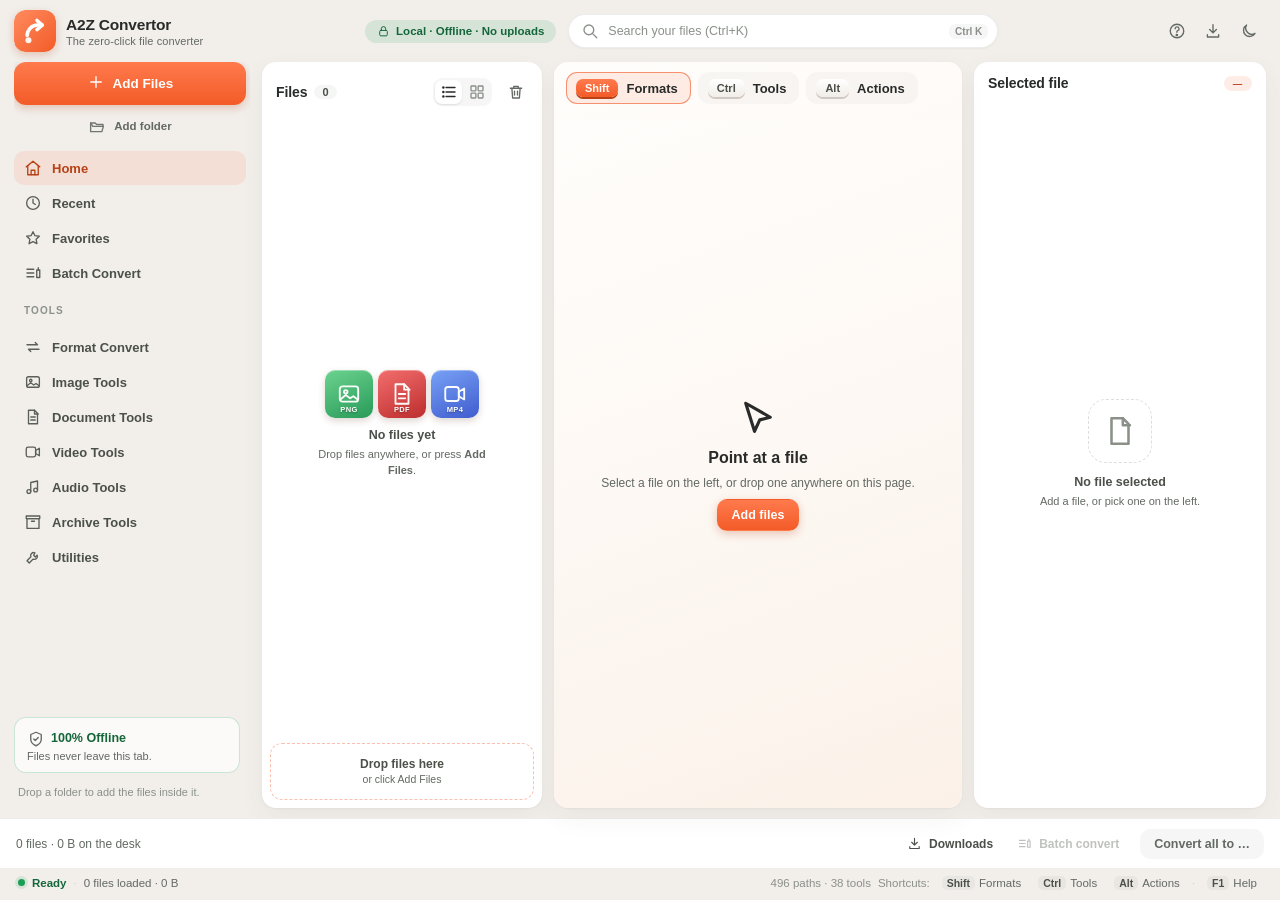
<file: index.html>
<!doctype html>
<html lang="en" data-theme="light">
<head>
  <meta charset="utf-8">
  <meta name="viewport" content="width=device-width, initial-scale=1, viewport-fit=cover">
  <title>A2Z Convertor — the local file desk for the web</title>
  <meta name="description" content="A2Z Convertor Web — convert images, video, audio, PDFs, documents, slides, spreadsheets, subtitles and archives. Everything happens in your browser; files never leave your device.">
  <meta name="theme-color" content="#f35b28">
  <link rel="icon" href="assets/icon.svg" type="image/svg+xml">
  <link rel="stylesheet" href="assets/css/app.css">
</head>
<body>
  <div class="app" id="app">
    <header class="topbar">
      <div class="brand">
        <span id="brand-logo" class="brand-logo-slot"></span>
        <div class="brand-text">
          <h1>A2Z Convertor</h1>
          <p>The zero-click file converter</p>
        </div>
      </div>

      <div class="topbar-center">
        <span class="badge-local" title="No uploads, no account, no telemetry">
          <span class="badge-ico" data-icon="lock"></span>
          Local · Offline · No uploads
        </span>
        <label class="search">
          <span class="search-ico" data-icon="search"></span>
          <input id="search" type="search" autocomplete="off" spellcheck="false" placeholder="Search your files (Ctrl+K)" aria-label="Search your files">
          <kbd>Ctrl K</kbd>
        </label>
      </div>

      <div class="topbar-actions">
        <button class="icon-btn mobile-only" id="btn-files-mobile" data-icon="list" title="Files" aria-label="Files"></button>
        <button class="icon-btn mobile-only" id="btn-inspector-mobile" data-icon="info" title="Selected file" aria-label="Selected file"></button>
        <button class="icon-btn" id="btn-help" data-icon="help" title="Help (F1)" aria-label="Help"></button>
        <button class="icon-btn" id="btn-downloads" data-icon="download" title="Downloads from this session" aria-label="Downloads"></button>
        <button class="icon-btn" id="btn-theme" title="Theme" aria-label="Theme"></button>
      </div>
    </header>

    <div class="main">
      <aside class="rail" id="rail">
        <button class="add-files" id="btn-add">
          <span data-icon="plus"></span> Add Files
        </button>
        <button class="add-folder" id="btn-add-folder">
          <span class="nav-ico" data-icon="folder-open"></span> Add folder
        </button>
        <input id="file-input" type="file" multiple hidden>
        <input id="folder-input" type="file" webkitdirectory directory multiple hidden>

        <nav class="rail-nav" aria-label="Places">
          <button class="nav" data-view="home"><span class="nav-ico" data-icon="home"></span>Home</button>
          <button class="nav" data-view="recent"><span class="nav-ico" data-icon="clock"></span>Recent</button>
          <button class="nav" data-view="favorites"><span class="nav-ico" data-icon="star"></span>Favorites</button>
          <button class="nav" data-view="batch"><span class="nav-ico" data-icon="batch"></span>Batch Convert</button>
        </nav>

        <p class="rail-section">TOOLS</p>
        <nav class="rail-nav" aria-label="Tool families">
          <button class="nav" data-view="format"><span class="nav-ico" data-icon="arrows"></span>Format Convert</button>
          <button class="nav" data-view="tools:image"><span class="nav-ico" data-icon="image"></span>Image Tools</button>
          <button class="nav" data-view="tools:document"><span class="nav-ico" data-icon="document"></span>Document Tools</button>
          <button class="nav" data-view="tools:video"><span class="nav-ico" data-icon="video"></span>Video Tools</button>
          <button class="nav" data-view="tools:audio"><span class="nav-ico" data-icon="audio"></span>Audio Tools</button>
          <button class="nav" data-view="tools:archive"><span class="nav-ico" data-icon="archive"></span>Archive Tools</button>
          <button class="nav" data-view="tools:utilities"><span class="nav-ico" data-icon="tools"></span>Utilities</button>
        </nav>

        <div class="offline-card">
          <b><span data-icon="shield"></span> 100% Offline</b>
          <span>Files never leave this tab.</span>
        </div>
        <p class="rail-hint">Drop a folder to add the files inside it.</p>
      </aside>

      <section class="pane files-pane" id="files-pane" aria-label="Files on the desk">
        <div class="pane-head files-head">
          <h2 class="pane-title">Files</h2>
          <span class="count-pill" id="file-count">0</span>
          <span class="grow"></span>
          <div class="seg" role="group" aria-label="File view">
            <button class="seg-btn on" id="view-list" data-icon="list" title="List view" aria-label="List view"></button>
            <button class="seg-btn" id="view-grid" data-icon="grid" title="Tile view" aria-label="Tile view"></button>
          </div>
          <button class="icon-btn" id="btn-clear" data-icon="trash" title="Clear the desk" aria-label="Clear the desk"></button>
        </div>
        <div class="file-list" id="file-list"></div>
        <button class="mini-drop" id="mini-drop">
          <b>Drop files here</b>
          <span>or click Add Files</span>
        </button>
      </section>

      <main class="pane stage" id="stage">
        <div class="pills" role="tablist" aria-label="Wheel mode">
          <button class="pill active" data-wheel="formats" role="tab"><kbd>Shift</kbd><span>Formats</span></button>
          <button class="pill" data-wheel="tools" role="tab"><kbd>Ctrl</kbd><span>Tools</span></button>
          <button class="pill" data-wheel="actions" role="tab"><kbd>Alt</kbd><span>Actions</span></button>
        </div>
        <div class="stage-body">
          <div class="stage-heading">
            <h2 id="stage-title">Drop a file to begin</h2>
            <p id="stage-sub">Shift formats · Ctrl tools · Alt actions</p>
          </div>
          <div class="stage-wrap">
            <button class="chev" id="page-prev" data-icon="chevronLeft" aria-label="Previous page"></button>
            <div class="stage-grid" id="stage-grid"></div>
            <button class="chev" id="page-next" data-icon="chevronRight" aria-label="Next page"></button>
          </div>
          <div class="dots" id="stage-dots"></div>
        </div>
        <div class="stage-empty" id="stage-empty"></div>
        <div class="wheel-layer" id="wheel-layer" hidden></div>
      </main>

      <aside class="pane inspector" id="inspector" aria-label="Selected file"></aside>
    </div>

    <div class="quickbar" id="quickbar"></div>
    <footer class="statusbar" id="statusbar"></footer>
  </div>

  <div class="drag-overlay" id="drag-overlay" hidden>
    <div class="drag-card">
      <div class="drag-badge" data-icon="download"></div>
      <b>Drop to add</b>
      <span>Files and folders are both fine. Nothing is uploaded.</span>
    </div>
  </div>

  <div id="progress-slot" class="progress-slot"></div>
  <div id="toast-root" class="toast-root" aria-live="polite"></div>
  <div id="modal-root"></div>

  <noscript>
    <div class="noscript">A2Z Convertor Web needs JavaScript to decode and re-encode files in your browser.</div>
  </noscript>

  <script type="module" src="assets/js/app.js"></script>
</body>
</html>
</file>
<file: assets/css/app.css>
/* A2Z Convertor Web — the desk.
 *
 * The desktop app's shell, rebuilt in CSS: a warm paper surface, white
 * content panes, one orange accent, and the stage wash the wheel floats over.
 * No external fonts or images; everything here is paint.
 */

:root {
  color-scheme: light;
  --orange: #f35b28;
  --orange-soft: #ff7a4d;
  --orange-hot: #ff8b5f;
  --orange-deep: #b84116;
  --orange-tint: rgba(243, 91, 40, 0.11);
  --orange-line: rgba(243, 91, 40, 0.55);
  --green: #1a9d54;
  --green-deep: #14663a;
  --green-tint: rgba(26, 157, 84, 0.13);
  --app: #f2efeb;
  --pane: #ffffff;
  --pane-soft: #faf8f5;
  --rail: #f7f3ee;
  --stage-a: #fffdfb;
  --stage-b: #fdf8f3;
  --stage-c: #fbf1e9;
  --ink: #282b29;
  --ink-soft: #4b5049;
  --muted: #636963;
  --faint: #8b9089;
  --hairline: rgba(0, 0, 0, 0.07);
  --hairline-strong: rgba(0, 0, 0, 0.13);
  --hover: rgba(0, 0, 0, 0.045);
  --press: rgba(0, 0, 0, 0.08);
  --field: rgba(0, 0, 0, 0.035);
  --key-face: linear-gradient(180deg, #ffffff, #f1ede8);
  --key-shadow: 0 2px 0 rgba(160, 145, 135, 0.45);
  --shadow-pane: 0 1px 2px rgba(70, 50, 35, 0.05), 0 10px 26px rgba(70, 50, 35, 0.055);
  --shadow-card: 0 1px 2px rgba(120, 60, 30, 0.06);
  --shadow-lift: 0 5px 14px rgba(120, 60, 30, 0.14);
  --shadow-orange: 0 3px 10px rgba(180, 70, 25, 0.28);
  --radius: 14px;
  --rail-w: 236px;
  --files-w: 280px;
  --ins-w: 292px;
  --topbar-h: 62px;
  --font: -apple-system, BlinkMacSystemFont, "Segoe UI", "Inter", "Ubuntu",
    "Cantarell", "Noto Sans", sans-serif;
}

[data-theme="dark"] {
  color-scheme: dark;
  --orange-tint: rgba(243, 91, 40, 0.18);
  --orange-line: rgba(243, 91, 40, 0.65);
  --green: #2fbf71;
  --green-deep: #8fe3b4;
  --green-tint: rgba(26, 157, 84, 0.20);
  --app: #17191a;
  --pane: #1f2223;
  --pane-soft: #1b1e1f;
  --rail: #17191a;
  --stage-a: #26292c;
  --stage-b: #212427;
  --stage-c: #1c1f21;
  --ink: #f2f4f0;
  --ink-soft: #cfd4cd;
  --muted: #a2a8a1;
  --faint: #8d938c;
  --hairline: rgba(255, 255, 255, 0.08);
  --hairline-strong: rgba(255, 255, 255, 0.16);
  --hover: rgba(255, 255, 255, 0.06);
  --press: rgba(255, 255, 255, 0.11);
  --field: rgba(255, 255, 255, 0.055);
  --key-face: linear-gradient(180deg, #3a3f41, #2c3133);
  --key-shadow: 0 2px 0 rgba(0, 0, 0, 0.45);
  --shadow-pane: 0 1px 2px rgba(0, 0, 0, 0.35), 0 10px 26px rgba(0, 0, 0, 0.30);
  --shadow-card: 0 1px 2px rgba(0, 0, 0, 0.24);
  --shadow-lift: 0 6px 16px rgba(0, 0, 0, 0.34);
  --shadow-orange: 0 3px 12px rgba(160, 55, 15, 0.36);
}

* { box-sizing: border-box; }

html, body {
  height: 100%;
  margin: 0;
}

body {
  background: var(--app);
  color: var(--ink);
  font-family: var(--font);
  font-size: 13px;
  -webkit-font-smoothing: antialiased;
  overflow: hidden;
}

button, input, select, textarea { font: inherit; color: inherit; }
button { cursor: pointer; }
button:disabled { cursor: default; }
a { color: var(--orange-deep); }

::selection { background: rgba(243, 91, 40, 0.22); }

:focus-visible {
  outline: 2px solid rgba(243, 91, 40, 0.72);
  outline-offset: 2px;
}

.grow { flex: 1; }

/* Scrollbars stay thin and quiet: the desk is the thing, not the chrome. */
* { scrollbar-width: thin; scrollbar-color: rgba(120, 110, 100, 0.34) transparent; }
*::-webkit-scrollbar { width: 9px; height: 9px; }
*::-webkit-scrollbar-track { background: transparent; }
*::-webkit-scrollbar-thumb {
  background: rgba(120, 110, 100, 0.30);
  border: 3px solid transparent;
  border-radius: 999px;
  background-clip: padding-box;
}
*::-webkit-scrollbar-thumb:hover { background-color: rgba(120, 110, 100, 0.48); }

/* ================================================================ shell */
.app {
  height: 100dvh;
  display: flex;
  flex-direction: column;
  min-height: 0;
  background: var(--app);
}

.topbar {
  height: var(--topbar-h);
  flex: 0 0 var(--topbar-h);
  display: grid;
  grid-template-columns: auto minmax(0, 1fr) auto;
  align-items: center;
  gap: 18px;
  padding: 0 14px;
  background: var(--app);
}

.brand { display: flex; align-items: center; gap: 10px; min-width: 0; }
.brand-logo-slot { display: inline-flex; flex: 0 0 auto; }
.brand-logo { display: block; border-radius: 12px; box-shadow: 0 3px 9px rgba(180, 70, 25, 0.26); }
.brand-text { min-width: 0; }
.brand h1 {
  margin: 0;
  font-size: 15.5px;
  font-weight: 800;
  letter-spacing: -0.2px;
  color: var(--ink);
  white-space: nowrap;
}
.brand p {
  margin: 1px 0 0;
  font-size: 11px;
  letter-spacing: 0.1px;
  color: var(--muted);
  white-space: nowrap;
}

.topbar-center {
  display: flex;
  justify-content: center;
  align-items: center;
  gap: 12px;
  min-width: 0;
}

.badge-local {
  display: inline-flex;
  align-items: center;
  gap: 6px;
  padding: 5px 12px;
  border-radius: 999px;
  background: var(--green-tint);
  color: var(--green-deep);
  font-size: 11.5px;
  font-weight: 750;
  white-space: nowrap;
}
.badge-ico { display: inline-flex; }

.search {
  display: flex;
  align-items: center;
  gap: 7px;
  width: min(430px, 100%);
  padding: 7px 9px 7px 12px;
  border: 1px solid var(--hairline);
  border-radius: 999px;
  background: var(--pane);
  box-shadow: 0 1px 2px rgba(60, 40, 25, 0.05);
  color: var(--faint);
  transition: border-color 120ms ease, box-shadow 120ms ease;
}
.search:focus-within {
  border-color: rgba(243, 91, 40, 0.55);
  box-shadow: 0 0 0 2px rgba(243, 91, 40, 0.16);
}
.search-ico { display: inline-flex; flex: 0 0 auto; }
.search input {
  flex: 1;
  min-width: 0;
  border: 0;
  outline: 0;
  background: transparent;
  color: var(--ink);
  font-size: 12.5px;
}
.search input::placeholder { color: var(--faint); }
.search input::-webkit-search-cancel-button { opacity: 0.45; }
.search kbd {
  padding: 2px 6px;
  border-radius: 6px;
  background: var(--field);
  color: var(--faint);
  font-size: 10px;
  font-weight: 700;
  font-family: inherit;
  white-space: nowrap;
}

.topbar-actions { display: flex; align-items: center; gap: 2px; }
.icon-btn {
  display: inline-flex;
  align-items: center;
  justify-content: center;
  width: 34px;
  height: 34px;
  padding: 0;
  border: 0;
  border-radius: 999px;
  background: transparent;
  color: var(--muted);
  transition: background-color 120ms ease, color 120ms ease;
}
.icon-btn:hover { background: var(--hover); color: var(--ink); }
.icon-btn:active { background: var(--press); }
.icon-btn .ico { display: block; }
.mobile-only { display: none; }

/* ================================================================= main */
.main {
  flex: 1;
  min-height: 0;
  display: grid;
  grid-template-columns: var(--rail-w) var(--files-w) minmax(0, 1fr) var(--ins-w);
  gap: 12px;
  padding: 0 14px 10px;
}

/* ================================================================= rail */
.rail {
  min-width: 0;
  display: flex;
  flex-direction: column;
  padding: 0 4px 8px 0;
  overflow-y: auto;
  overflow-x: hidden;
}
.add-files,
.add-folder {
  display: flex;
  align-items: center;
  justify-content: center;
  gap: 8px;
  width: 100%;
  border: 0;
}
.add-files {
  padding: 11px 16px;
  border-radius: 12px;
  background: linear-gradient(180deg, var(--orange-soft), var(--orange));
  color: #fff;
  font-size: 13.5px;
  font-weight: 800;
  box-shadow: var(--shadow-orange);
}
.add-files:hover { background: linear-gradient(180deg, var(--orange-hot), var(--orange-soft)); }
.add-files:active { background: linear-gradient(180deg, var(--orange), var(--orange-deep)); box-shadow: 0 1px 4px rgba(180, 70, 25, 0.34); }
.add-files .ico { flex: 0 0 auto; }
.add-folder {
  margin-top: 6px;
  padding: 6px 10px;
  border-radius: 9px;
  background: transparent;
  color: var(--muted);
  font-size: 11.5px;
  font-weight: 650;
}
.add-folder:hover { background: var(--hover); color: var(--ink); }

.rail-nav { display: flex; flex-direction: column; gap: 1px; margin-top: 10px; }
.nav {
  display: flex;
  align-items: center;
  gap: 10px;
  width: 100%;
  padding: 8px 10px;
  border: 0;
  border-radius: 10px;
  background: transparent;
  color: var(--ink-soft);
  font-size: 13px;
  font-weight: 600;
  text-align: left;
  transition: background-color 120ms ease, color 120ms ease;
}
.nav:hover { background: var(--hover); }
.nav:active { background: var(--press); }
.nav.active { background: var(--orange-tint); color: var(--orange-deep); font-weight: 750; }
.nav-ico { display: inline-flex; width: 18px; justify-content: center; flex: 0 0 auto; opacity: 0.9; }
.nav.active .nav-ico { opacity: 1; }

.rail-section {
  margin: 15px 10px 4px;
  font-size: 10px;
  font-weight: 800;
  letter-spacing: 1.1px;
  color: var(--faint);
}

.offline-card {
  margin: auto 6px 8px 0;
  padding: 10px 12px;
  border: 1px solid rgba(26, 157, 84, 0.22);
  border-radius: 12px;
  background: color-mix(in srgb, var(--pane) 66%, transparent);
}
.offline-card b {
  display: flex;
  align-items: center;
  gap: 6px;
  font-size: 12.5px;
  font-weight: 800;
  color: var(--green-deep);
}
.offline-card b .ico { display: block; }
.offline-card span { display: block; margin-top: 2px; font-size: 11px; color: var(--muted); }
.rail-hint { margin: 4px 8px 0 4px; font-size: 11px; line-height: 1.4; color: var(--faint); }

/* ============================================================== the panes */
.pane {
  min-width: 0;
  min-height: 0;
  background: var(--pane);
  border-radius: var(--radius);
  box-shadow: var(--shadow-pane);
}
.pane-head {
  display: flex;
  align-items: center;
  gap: 8px;
  padding: 13px 14px 10px;
  flex: 0 0 auto;
}
.pane-title {
  margin: 0;
  font-size: 14px;
  font-weight: 800;
  letter-spacing: -0.1px;
  color: var(--ink);
}
.count-pill {
  padding: 1px 8px;
  border-radius: 999px;
  background: var(--field);
  color: var(--ink-soft);
  font-size: 11px;
  font-weight: 700;
  font-variant-numeric: tabular-nums;
}

/* ============================================================== files pane */
.files-pane { display: flex; flex-direction: column; overflow: hidden; }
.files-head { gap: 7px; padding-right: 9px; }
.seg {
  display: flex;
  gap: 1px;
  padding: 2px;
  border-radius: 9px;
  background: var(--field);
}
.seg-btn {
  display: inline-flex;
  align-items: center;
  justify-content: center;
  width: 27px;
  height: 24px;
  padding: 0;
  border: 0;
  border-radius: 7px;
  background: transparent;
  color: var(--faint);
}
.seg-btn:hover { background: var(--hover); }
.seg-btn.on { background: var(--pane); color: var(--ink); box-shadow: 0 1px 2px rgba(70, 50, 35, 0.12); }
.seg-btn .ico { display: block; }

.file-list {
  flex: 1;
  min-height: 0;
  overflow-y: auto;
  overflow-x: hidden;
  padding: 0 8px 8px;
  display: flex;
  flex-direction: column;
  gap: 1px;
}
.file-row {
  display: flex;
  align-items: center;
  gap: 9px;
  min-height: 50px;
  padding: 7px 9px;
  border: 1px solid transparent;
  border-radius: 10px;
  cursor: pointer;
  transition: background-color 110ms ease, border-color 110ms ease;
}
.file-row:hover { background: var(--hover); }
.file-row.active { background: rgba(243, 91, 40, 0.075); border-color: var(--orange-line); }
[data-theme="dark"] .file-row.active { background: rgba(243, 91, 40, 0.16); }

.file-row .fmt-icon,
.file-tile .fmt-icon { flex: 0 0 auto; }
.thumb {
  display: inline-flex;
  align-items: center;
  justify-content: center;
  flex: 0 0 auto;
  overflow: hidden;
  border-radius: 7px;
  background: var(--pane-soft);
}
.thumb img { width: 100%; height: 100%; object-fit: cover; display: block; }
.file-text { flex: 1; min-width: 0; }
.file-name {
  overflow: hidden;
  color: var(--ink);
  font-size: 12.5px;
  font-weight: 700;
  line-height: 1.3;
  white-space: nowrap;
  text-overflow: ellipsis;
}
.fav-star { display: inline-flex; vertical-align: -1px; color: var(--orange); }
.fav-star .ico { fill: currentColor; }
.file-meta {
  margin-top: 1px;
  overflow: hidden;
  color: var(--muted);
  font-size: 10.5px;
  line-height: 1.35;
  white-space: nowrap;
  text-overflow: ellipsis;
  font-variant-numeric: tabular-nums;
}
.check {
  display: inline-flex;
  align-items: center;
  justify-content: center;
  flex: 0 0 auto;
  width: 21px;
  height: 21px;
  padding: 0;
  border: 1.5px solid var(--hairline-strong);
  border-radius: 999px;
  background: transparent;
  color: #fff;
  transition: background-color 110ms ease, border-color 110ms ease;
}
.check:hover { border-color: var(--orange); }
.check.on { background: var(--orange); border-color: var(--orange); }
.check .ico { display: block; }

/* tile view */
.file-list.tiles {
  display: grid;
  grid-template-columns: repeat(2, minmax(0, 1fr));
  gap: 7px;
  align-content: start;
  padding-top: 2px;
}
.file-tile {
  position: relative;
  min-width: 0;
  padding: 9px 8px 10px;
  border: 1px solid transparent;
  border-radius: 11px;
  cursor: pointer;
  transition: background-color 110ms ease, border-color 110ms ease;
}
.file-tile:hover { background: var(--hover); }
.file-tile.active { background: rgba(243, 91, 40, 0.08); border-color: var(--orange-line); }
.file-tile-thumb { display: flex; height: 48px; align-items: center; justify-content: center; }
.file-tile-thumb .thumb { width: 58px; height: 44px; }
.fav-dot {
  position: absolute;
  top: 8px;
  right: 8px;
  display: inline-flex;
  color: var(--orange);
  fill: currentColor;
}
.file-tile-name {
  margin-top: 4px;
  overflow: hidden;
  font-size: 11.5px;
  font-weight: 700;
  white-space: nowrap;
  text-overflow: ellipsis;
}
.file-tile-meta {
  margin-top: 1px;
  overflow: hidden;
  color: var(--muted);
  font-size: 10px;
  white-space: nowrap;
  text-overflow: ellipsis;
}
.file-tile .check { position: absolute; top: 7px; right: 7px; width: 19px; height: 19px; background: var(--pane); color: var(--muted); }
.file-tile .check.on { background: var(--orange); color: #fff; }

.empty-desk,
.nothing {
  margin: auto;
  padding: 24px 14px 30px;
  display: flex;
  flex-direction: column;
  align-items: center;
  gap: 5px;
  text-align: center;
}
.empty-desk b, .nothing b { font-size: 12.5px; color: var(--ink-soft); }
.empty-desk span, .nothing span { max-width: 190px; font-size: 11px; line-height: 1.45; color: var(--muted); }
.empty-desk em { font-style: normal; font-weight: 700; }
.empty-art { display: flex; align-items: center; justify-content: center; gap: 5px; margin-bottom: 5px; filter: saturate(0.9); }

.mini-drop {
  flex: 0 0 auto;
  margin: 0 8px 8px;
  padding: 13px 12px;
  border: 1.5px dashed rgba(243, 91, 40, 0.38);
  border-radius: 12px;
  background: transparent;
  text-align: center;
  color: var(--muted);
  transition: background-color 120ms ease, border-color 120ms ease;
}
.mini-drop:hover { border-color: var(--orange); background: rgba(243, 91, 40, 0.055); }
.mini-drop b { display: block; color: var(--ink-soft); font-size: 12px; font-weight: 700; }
.mini-drop span { font-size: 10.5px; }

/* ================================================================ stage */
.stage {
  position: relative;
  display: flex;
  flex-direction: column;
  overflow: hidden;
  background: linear-gradient(160deg, var(--stage-a) 0%, var(--stage-b) 46%, var(--stage-c) 100%);
}
.pills {
  position: relative;
  z-index: 62;
  display: flex;
  align-items: center;
  gap: 7px;
  flex: 0 0 auto;
  padding: 10px 12px 2px;
}
.pill {
  display: inline-flex;
  align-items: center;
  gap: 8px;
  padding: 6px 12px 6px 9px;
  border: 1px solid transparent;
  border-radius: 11px;
  background: rgba(0, 0, 0, 0.028);
  color: var(--ink);
  font-size: 13px;
  font-weight: 800;
  transition: background-color 110ms ease, border-color 110ms ease;
}
[data-theme="dark"] .pill { background: rgba(255, 255, 255, 0.045); }
.pill:hover { background: var(--hover); }
.pill.active,
.pill.pending { background: rgba(243, 91, 40, 0.10); border-color: rgba(243, 91, 40, 0.62); }
[data-theme="dark"] .pill.active,
[data-theme="dark"] .pill.pending { background: rgba(243, 91, 40, 0.18); }
.pill kbd {
  padding: 3px 9px;
  border-radius: 7px;
  background: var(--key-face);
  color: #4a4f4a;
  font-family: inherit;
  font-size: 11px;
  font-weight: 700;
  box-shadow: var(--key-shadow);
}
[data-theme="dark"] .pill kbd { color: #e8eae6; }
.pill.active kbd,
.pill.pending kbd {
  background: linear-gradient(180deg, var(--orange-soft), var(--orange));
  color: #fff;
  box-shadow: 0 2px 0 var(--orange-deep);
}
.pill span { white-space: nowrap; }

.stage-body {
  flex: 1;
  min-height: 0;
  display: flex;
  flex-direction: column;
  justify-content: center;
  transition: opacity 160ms ease;
}
.stage-heading {
  flex: 0 0 auto;
  padding: 0 16px 18px;
  text-align: center;
}
.stage-heading h2 {
  margin: 0;
  color: var(--ink);
  font-size: 16px;
  font-weight: 800;
  letter-spacing: 0.1px;
}
.stage-heading p {
  margin: 3px 0 0;
  overflow: hidden;
  color: var(--muted);
  font-size: 12px;
  white-space: nowrap;
  text-overflow: ellipsis;
}

.stage-wrap {
  flex: 0 1 auto;
  min-height: 0;
  display: flex;
  align-items: center;
  justify-content: center;
  gap: clamp(8px, 2vw, 26px);
  padding: 4px 8px 0;
}
.chev {
  display: inline-flex;
  align-items: center;
  justify-content: center;
  flex: 0 0 auto;
  width: 34px;
  height: 34px;
  padding: 0;
  border: 1px solid var(--hairline);
  border-radius: 999px;
  background: rgba(0, 0, 0, 0.03);
  color: var(--ink);
  transition: background-color 110ms ease;
}
[data-theme="dark"] .chev { background: rgba(255, 255, 255, 0.05); }
.chev[hidden] { display: none; }
.chev:hover { background: var(--hover); }
.chev:active { background: rgba(243, 91, 40, 0.12); }
.chev:disabled { background: transparent; border-color: transparent; opacity: 0.3; }
.chev .ico { display: block; }

.stage-grid {
  display: grid;
  grid-template-columns: repeat(4, 86px);
  grid-auto-rows: 108px;
  gap: 16px 18px;
  justify-content: center;
  align-content: center;
  max-height: 100%;
}
.tile {
  position: relative;
  display: flex;
  flex-direction: column;
  align-items: center;
  justify-content: center;
  gap: 8px;
  width: 86px;
  min-height: 108px;
  padding: 9px 5px 8px;
  border: 1px solid var(--hairline);
  border-radius: 13px;
  background: rgba(255, 255, 255, 0.74);
  box-shadow: var(--shadow-card);
  color: var(--ink);
  transition: background-color 110ms ease, border-color 110ms ease, box-shadow 110ms ease, transform 110ms ease;
}
[data-theme="dark"] .tile { background: rgba(255, 255, 255, 0.055); border-color: rgba(255, 255, 255, 0.09); box-shadow: none; }
.tile:hover {
  background: #fff;
  border-color: rgba(243, 91, 40, 0.40);
  box-shadow: var(--shadow-lift);
  transform: translateY(-2px);
}
[data-theme="dark"] .tile:hover { background: rgba(255, 255, 255, 0.10); border-color: rgba(243, 91, 40, 0.48); }
.tile:active {
  background: rgba(243, 91, 40, 0.10);
  border-color: rgba(243, 91, 40, 0.58);
  box-shadow: none;
  transform: none;
}
[data-theme="dark"] .tile:active { background: rgba(243, 91, 40, 0.22); }
.tile-label {
  max-width: 100%;
  overflow: hidden;
  color: var(--ink);
  font-size: 10.5px;
  font-weight: 750;
  letter-spacing: 0.2px;
  white-space: nowrap;
  text-overflow: ellipsis;
}
.tile:not(.tile-tool-card) .tile-label { text-transform: uppercase; letter-spacing: 0.45px; }
.tile .fmt-icon { flex: 0 0 auto; }
.tile .fmt-icon b { display: none; }
.tile.off {
  border-style: dashed;
  border-color: var(--hairline-strong);
  background: rgba(0, 0, 0, 0.018);
  box-shadow: none;
  filter: grayscale(0.72);
  opacity: 0.72;
}
[data-theme="dark"] .tile.off { background: rgba(255, 255, 255, 0.018); }
.tile.off:hover { background: var(--hover); border-color: var(--hairline-strong); box-shadow: none; transform: none; }
.tile.off .tile-label { color: var(--muted); }
.tile-lock {
  position: absolute;
  top: 6px;
  right: 6px;
  display: inline-flex;
  padding: 3px;
  border-radius: 6px;
  background: rgba(40, 43, 41, 0.78);
  color: #fff;
}
[data-theme="dark"] .tile-lock { background: rgba(0, 0, 0, 0.55); }
.tile-tool {
  display: inline-flex;
  align-items: center;
  justify-content: center;
  width: 44px;
  height: 44px;
  border-radius: 12px;
  background: linear-gradient(180deg, rgba(243, 91, 40, 0.15), rgba(243, 91, 40, 0.07));
  color: var(--orange-deep);
}
[data-theme="dark"] .tile-tool { color: var(--orange-hot); background: rgba(243, 91, 40, 0.20); }

.dots {
  display: flex;
  align-items: center;
  justify-content: center;
  gap: 7px;
  min-height: 23px;
  flex: 0 0 auto;
  padding-bottom: 8px;
}
.dot {
  width: 7px;
  height: 7px;
  padding: 0;
  border: 0;
  border-radius: 999px;
  background: rgba(0, 0, 0, 0.15);
  transition: background-color 110ms ease;
}
[data-theme="dark"] .dot { background: rgba(255, 255, 255, 0.20); }
.dot:hover { background: rgba(0, 0, 0, 0.30); }
.dot.on { background: var(--orange); }
[data-theme="dark"] .dot.on { background: var(--orange-soft); }

.stage-empty {
  position: absolute;
  left: 0;
  right: 0;
  top: 58px;
  bottom: 0;
  z-index: 2;
  display: flex;
  flex-direction: column;
  align-items: center;
  justify-content: center;
  gap: 7px;
  padding: 24px;
  background: linear-gradient(160deg, var(--stage-a) 0%, var(--stage-b) 50%, var(--stage-c) 100%);
  text-align: center;
}
.stage-empty[hidden] { display: none; }
.stage-empty b { font-size: 16px; font-weight: 800; color: var(--ink); }
.stage-empty span { max-width: 330px; color: var(--muted); font-size: 12px; line-height: 1.5; }
.stage-empty .empty-art { margin-bottom: 2px; }

/* Format objects: a little coloured file with the format's picture on it. */
.fmt-icon {
  position: relative;
  display: inline-flex;
  align-items: center;
  justify-content: center;
  flex: 0 0 auto;
  border-radius: 10px;
  background: linear-gradient(155deg, var(--f1, #b0b6b4), var(--f2, #70777a));
  box-shadow: 0 3px 7px rgba(90, 50, 30, 0.20), inset 0 1px 0 rgba(255, 255, 255, 0.35);
  color: #fff;
}
.fmt-icon svg { display: block; opacity: 0.97; }
.fmt-icon b {
  position: absolute;
  left: 2px;
  right: 2px;
  bottom: 2px;
  overflow: hidden;
  color: #fff;
  font-size: 7.5px;
  font-weight: 800;
  letter-spacing: 0.4px;
  text-align: center;
  text-shadow: 0 1px 2px rgba(0, 0, 0, 0.34);
}
.file-row .fmt-icon b,
.file-tile-thumb .fmt-icon b { display: none; }

/* ============================================================ inspector */
.inspector { display: flex; flex-direction: column; overflow: hidden; }
.kind-pill {
  margin-left: auto;
  padding: 2px 9px;
  border-radius: 999px;
  background: rgba(243, 91, 40, 0.11);
  color: var(--orange-deep);
  font-size: 9.5px;
  font-weight: 800;
  letter-spacing: 0.7px;
}
[data-theme="dark"] .kind-pill { background: rgba(243, 91, 40, 0.20); color: #ffb08a; }
.ins-body {
  flex: 1;
  min-height: 0;
  overflow-y: auto;
  padding: 4px 16px 14px;
  scrollbar-gutter: stable;
}
.ins-preview {
  display: flex;
  align-items: center;
  justify-content: center;
  height: 126px;
  padding: 8px;
  overflow: hidden;
  border: 1px solid var(--hairline);
  border-radius: 13px;
  background: var(--pane-soft);
}
.ins-preview img { max-width: 100%; max-height: 100%; object-fit: contain; border-radius: 5px; }
.ins-name {
  margin-top: 9px;
  overflow: hidden;
  color: var(--ink);
  font-size: 14.5px;
  font-weight: 800;
  line-height: 1.28;
  white-space: nowrap;
  text-overflow: ellipsis;
}
.ins-where {
  margin-top: 1px;
  overflow: hidden;
  color: var(--muted);
  font-size: 11px;
  white-space: nowrap;
  text-overflow: ellipsis;
}
.ins-section {
  margin-top: 15px;
  padding-top: 2px;
  color: var(--faint);
  font-size: 9.5px;
  font-weight: 800;
  letter-spacing: 1.1px;
}
.ins-row {
  display: flex;
  align-items: center;
  justify-content: space-between;
  gap: 12px;
  min-height: 22px;
  padding: 1px 0;
}
.ins-key { flex: 0 0 auto; color: var(--muted); font-size: 12px; }
.ins-value {
  overflow: hidden;
  color: var(--ink);
  font-size: 12px;
  font-weight: 700;
  white-space: nowrap;
  text-overflow: ellipsis;
  font-variant-numeric: tabular-nums;
}
.ins-select {
  max-width: 152px;
  padding: 5px 8px;
  border: 1px solid var(--hairline);
  border-radius: 8px;
  background: var(--field);
  color: var(--ink);
  font-size: 12px;
  font-weight: 700;
}
.ins-note { margin-top: 8px; color: var(--muted); font-size: 11px; line-height: 1.45; }
.ins-range {
  width: 100%;
  height: 20px;
  margin: 7px 0 2px;
  accent-color: var(--orange);
  background: transparent;
}
.ins-range::-webkit-slider-runnable-track {
  height: 6px;
  border-radius: 999px;
  background: linear-gradient(90deg, var(--orange) 0%, var(--orange) var(--val, 55%), rgba(0, 0, 0, 0.10) var(--val, 55%));
}
[data-theme="dark"] .ins-range::-webkit-slider-runnable-track {
  background: linear-gradient(90deg, var(--orange) 0%, var(--orange) var(--val, 55%), rgba(255, 255, 255, 0.14) var(--val, 55%));
}
.ins-range::-webkit-slider-thumb {
  width: 16px;
  height: 16px;
  margin-top: -5px;
  border: 1px solid rgba(0, 0, 0, 0.10);
  border-radius: 999px;
  background: #fff;
  box-shadow: 0 1px 3px rgba(120, 60, 30, 0.30);
  -webkit-appearance: none;
}
.ins-dest {
  display: flex;
  align-items: center;
  gap: 7px;
  width: 100%;
  margin-top: 13px;
  padding: 8px 10px;
  border: 1px solid var(--hairline);
  border-radius: 10px;
  background: var(--field);
  color: var(--ink);
  font-size: 12px;
  font-weight: 600;
  text-align: left;
}
.ins-dest:hover { background: var(--hover); }
.ins-dest span {
  flex: 1;
  overflow: hidden;
  white-space: nowrap;
  text-overflow: ellipsis;
}
.ins-dest .ico:last-child { margin-left: auto; opacity: 0.6; }
.ins-foot {
  flex: 0 0 auto;
  padding: 12px 16px 14px;
  border-top: 1px solid var(--hairline);
}
.btn {
  display: inline-flex;
  align-items: center;
  justify-content: center;
  gap: 7px;
  padding: 8px 14px;
  border: 1px solid transparent;
  border-radius: 10px;
  background: transparent;
  color: var(--ink);
  font-size: 12.5px;
  font-weight: 650;
  transition: background-color 120ms ease, border-color 120ms ease, filter 120ms ease;
}
.btn.ghost { background: transparent; color: var(--muted); }
.btn.ghost:hover { background: var(--hover); color: var(--ink); }
.btn.primary,
.btn.convert,
.btn.quick-primary {
  background: linear-gradient(180deg, var(--orange-soft), var(--orange));
  color: #fff;
  font-weight: 800;
  box-shadow: var(--shadow-orange);
}
.btn.primary:hover,
.btn.convert:hover,
.btn.quick-primary:hover { background: linear-gradient(180deg, var(--orange-hot), var(--orange-soft)); }
.btn.primary:active,
.btn.convert:active,
.btn.quick-primary:active { background: linear-gradient(180deg, var(--orange), var(--orange-deep)); box-shadow: none; }
.btn.convert {
  width: 100%;
  padding: 11px 14px;
  border: 0;
  border-radius: 11px;
  font-size: 13.5px;
}
.btn.convert:disabled,
.btn.primary:disabled,
.btn.quick-primary:disabled {
  background: var(--field);
  color: var(--muted);
  box-shadow: none;
}
.ins-out {
  margin-top: 7px;
  overflow: hidden;
  color: var(--muted);
  font-size: 11px;
  white-space: nowrap;
  text-overflow: ellipsis;
}
.ins-empty {
  flex: 1;
  display: flex;
  flex-direction: column;
  align-items: center;
  justify-content: center;
  gap: 5px;
  padding: 30px 20px;
  text-align: center;
}
.ins-empty-icon {
  display: flex;
  align-items: center;
  justify-content: center;
  width: 64px;
  height: 64px;
  margin-bottom: 7px;
  border: 1px dashed var(--hairline-strong);
  border-radius: 18px;
  color: var(--faint);
}
.ins-empty b { font-size: 12.5px; color: var(--ink-soft); }
.ins-empty span { max-width: 180px; font-size: 11px; line-height: 1.45; color: var(--muted); }

/* ============================================================= quickbar */
.quickbar {
  flex: 0 0 auto;
  display: flex;
  align-items: center;
  gap: 10px;
  min-height: 50px;
  padding: 7px 16px;
  border-top: 1px solid var(--hairline);
  background: var(--pane);
}
.quick-summary {
  color: var(--muted);
  font-size: 12px;
  font-variant-numeric: tabular-nums;
}
.quick-actions { display: flex; align-items: center; gap: 2px; margin-left: auto; }
.btn.quick {
  padding: 6px 10px;
  color: var(--ink-soft);
  font-size: 12px;
  font-weight: 600;
}
.btn.quick:hover { background: var(--hover); }
.btn.quick:disabled { color: var(--faint); opacity: 0.55; }
.btn.quick-primary {
  margin-left: 8px;
  padding: 8px 14px;
  border: 0;
  border-radius: 10px;
  font-size: 12.5px;
  font-weight: 750;
  box-shadow: 0 2px 8px rgba(180, 70, 25, 0.24);
}

/* ============================================================= statusbar */
.statusbar {
  flex: 0 0 auto;
  display: flex;
  align-items: center;
  justify-content: space-between;
  gap: 12px;
  min-height: 32px;
  padding: 5px 18px 8px;
  background: var(--app);
  color: var(--muted);
  font-size: 11.5px;
  font-variant-numeric: tabular-nums;
}
.status-left, .status-right { display: flex; align-items: center; gap: 7px; min-width: 0; }
.status-left > span { white-space: nowrap; }
.status-right { justify-content: flex-end; flex-wrap: wrap; }
.status-dot {
  width: 7px;
  height: 7px;
  border-radius: 999px;
  background: var(--green);
  box-shadow: 0 0 0 3px rgba(26, 157, 84, 0.13);
}
.status-dot.busy { background: var(--orange); box-shadow: 0 0 0 3px rgba(243, 91, 40, 0.16); animation: pulse 1s ease-in-out infinite; }
.status-ready { color: var(--green-deep); font-weight: 800; }
.status-sep { color: var(--hairline-strong); }
.catalogue-note { color: var(--faint); }
.shortcut-label { color: var(--faint); }
.shortcut {
  display: inline-flex;
  align-items: center;
  gap: 4px;
  padding: 1px 5px;
  border: 0;
  border-radius: 6px;
  background: transparent;
  color: var(--muted);
  font-size: 11.5px;
  white-space: nowrap;
}
.shortcut:hover { background: var(--hover); }
.shortcut.active,
.shortcut.pending { background: rgba(243, 91, 40, 0.10); color: var(--ink); }
[data-theme="dark"] .shortcut.active,
[data-theme="dark"] .shortcut.pending { background: rgba(243, 91, 40, 0.18); }
.shortcut kbd {
  padding: 1px 5px;
  border-radius: 5px;
  background: var(--field);
  color: var(--ink-soft);
  font-family: inherit;
  font-size: 10.5px;
  font-weight: 700;
}
.shortcut.active kbd,
.shortcut.pending kbd { background: linear-gradient(180deg, var(--orange-soft), var(--orange)); color: #fff; }

/* ================================================================= wheel */
.wheel-layer {
  position: absolute;
  inset: 0;
  z-index: 60;
  overflow: hidden;
}
.wheel-layer[hidden] { display: none; }
.wheel-backdrop {
  position: absolute;
  inset: 0;
  background: rgba(255, 252, 248, 0.08);
  backdrop-filter: blur(0.6px);
}
[data-theme="dark"] .wheel-backdrop { background: rgba(10, 12, 13, 0.12); }
.stage.wheel-open .stage-body { opacity: 1; }
.stage.wheel-open .stage-empty { opacity: 0.46; }
.stage.wheel-open .stage-grid,
.stage.wheel-open .stage-wrap .chev,
.stage.wheel-open .dots {
  opacity: 0;
  visibility: hidden;
  pointer-events: none;
}
.stage.wheel-open .stage-heading {
  position: absolute;
  left: 0;
  right: 0;
  top: var(--wheel-title-top, 20%);
  z-index: 61;
  padding: 0 16px;
  pointer-events: none;
}

.wheel-stage {
  position: absolute;
  width: var(--ring);
  height: var(--ring);
  transform: translate(-50%, -50%);
  transition: opacity 140ms ease;
}
.wheel-layer.closing .wheel-stage { opacity: 0; }
.wheel-orbit {
  position: absolute;
  inset: 14.5%;
  border: 1.5px dashed rgba(243, 91, 40, 0.42);
  border-radius: 999px;
  cursor: grab;
  touch-action: none;
}
.wheel-orbit:active { cursor: grabbing; }
.wheel-hub {
  position: absolute;
  left: 50%;
  top: 50%;
  display: flex;
  align-items: center;
  justify-content: center;
  width: calc(var(--cardw) * 1.16);
  height: calc(var(--cardw) * 1.16);
  transform: translate(-50%, -50%);
  border: 1px solid var(--hairline);
  border-radius: 999px;
  background: var(--pane);
  box-shadow: 0 10px 26px rgba(120, 60, 30, 0.20), 0 0 0 8px rgba(255, 255, 255, 0.22);
  cursor: grab;
  touch-action: none;
}
[data-theme="dark"] .wheel-hub { box-shadow: 0 10px 26px rgba(0, 0, 0, 0.42), 0 0 0 8px rgba(255, 255, 255, 0.035); }
.wheel-hub:active { cursor: grabbing; }
.wheel-hub-preview { display: flex; align-items: center; justify-content: center; width: 72%; height: 72%; overflow: hidden; border-radius: 12px; }
.wheel-hub-preview img { max-width: 100%; max-height: 100%; object-fit: contain; border-radius: 7px; }
.wheel-card {
  position: absolute;
  display: flex;
  flex-direction: column;
  align-items: center;
  justify-content: center;
  gap: 4px;
  width: var(--cw);
  min-height: var(--ch);
  padding: 6px 5px 5px;
  transform: translate(-50%, -50%);
  border: 1px solid var(--hairline);
  border-radius: 13px;
  background: var(--pane);
  box-shadow: 0 4px 12px rgba(120, 60, 30, 0.15);
  color: var(--ink);
  transition: transform 100ms ease, border-color 100ms ease, box-shadow 100ms ease;
}
[data-theme="dark"] .wheel-card { box-shadow: 0 4px 12px rgba(0, 0, 0, 0.30); background: #262a2b; }
.wheel-card:hover,
.wheel-card.active {
  transform: translate(-50%, -50%) scale(1.06);
  border-color: rgba(243, 91, 40, 0.62);
  box-shadow: 0 8px 18px rgba(120, 60, 30, 0.20);
  z-index: 3;
}
[data-theme="dark"] .wheel-card:hover,
[data-theme="dark"] .wheel-card.active { box-shadow: 0 8px 20px rgba(0, 0, 0, 0.44); }
.wheel-card.off { filter: grayscale(0.82); opacity: 0.62; }
.wheel-card.off:hover { filter: grayscale(0.65); opacity: 0.78; }
.wheel-card-label {
  max-width: 100%;
  overflow: hidden;
  font-size: 9.5px;
  font-weight: 750;
  letter-spacing: 0.1px;
  white-space: nowrap;
  text-overflow: ellipsis;
}
.wheel-card.format .wheel-card-label { text-transform: uppercase; letter-spacing: 0.45px; }
.wheel-tool-ico {
  display: inline-flex;
  align-items: center;
  justify-content: center;
  width: 70%;
  aspect-ratio: 1;
  border-radius: 10px;
  background: rgba(243, 91, 40, 0.13);
  color: var(--orange-deep);
}
[data-theme="dark"] .wheel-tool-ico { color: var(--orange-hot); background: rgba(243, 91, 40, 0.20); }
.wheel-lock {
  position: absolute;
  top: 3px;
  right: 3px;
  display: inline-flex;
  padding: 2px;
  border-radius: 5px;
  background: rgba(40, 43, 41, 0.78);
  color: #fff;
}
.wheel-keycap {
  position: absolute;
  left: 72%;
  top: calc(50% + var(--ring) * 0.47);
  display: flex;
  align-items: center;
  gap: 7px;
  padding: 8px 12px;
  transform: translateX(-50%);
  border-radius: 10px;
  background: var(--key-face);
  box-shadow: 0 5px 0 rgba(160, 145, 135, 0.42), 0 8px 16px rgba(90, 50, 30, 0.18);
  color: var(--ink-soft);
  font-size: 12px;
  font-weight: 700;
}
[data-theme="dark"] .wheel-keycap { box-shadow: 0 5px 0 rgba(0, 0, 0, 0.4), 0 8px 16px rgba(0, 0, 0, 0.35); }
.wheel-keycap kbd { font-family: inherit; font-size: 12px; font-weight: 800; }
.wheel-hint {
  position: absolute;
  left: 50%;
  top: calc(50% + var(--ring) * 0.415);
  transform: translateX(-50%);
  color: var(--muted);
  font-size: 11px;
  white-space: nowrap;
}

/* ================================================================ modals */
#modal-root { position: fixed; inset: 0; z-index: 120; pointer-events: none; }
.modal-backdrop {
  position: fixed;
  inset: 0;
  display: flex;
  align-items: center;
  justify-content: center;
  padding: 24px;
  background: rgba(34, 26, 20, 0.30);
  backdrop-filter: blur(2px);
  opacity: 0;
  pointer-events: auto;
  transition: opacity 150ms ease;
}
.modal-backdrop.in { opacity: 1; }
[data-theme="dark"] .modal-backdrop { background: rgba(0, 0, 0, 0.55); }
.sheet {
  display: flex;
  flex-direction: column;
  width: 100%;
  max-height: min(86vh, 760px);
  overflow: hidden;
  border: 1px solid var(--hairline);
  border-radius: 17px;
  background: var(--pane);
  box-shadow: 0 24px 70px rgba(60, 35, 20, 0.28);
  transform: translateY(6px) scale(0.99);
  transition: transform 160ms ease;
}
.modal-backdrop.in .sheet { transform: none; }
.sheet-head {
  display: flex;
  align-items: center;
  gap: 9px;
  flex: 0 0 auto;
  padding: 13px 14px 10px;
  border-bottom: 1px solid var(--hairline);
}
.sheet-title { margin: 0; font-size: 15px; font-weight: 800; letter-spacing: -0.1px; }
.sheet-head-spacer { flex: 1; }
.sheet-x { margin-left: -4px; }
.sheet-body { flex: 1; min-height: 0; overflow-y: auto; padding: 16px 18px 6px; }
.sheet-sub { margin: -4px 0 14px; color: var(--muted); font-size: 12px; line-height: 1.45; }
.sheet-foot {
  display: flex;
  align-items: center;
  gap: 8px;
  flex: 0 0 auto;
  padding: 12px 16px 14px;
  border-top: 1px solid var(--hairline);
}
.sheet-text { margin: 0 0 12px; color: var(--ink-soft); font-size: 12.5px; line-height: 1.6; }
.sheet-text b { color: var(--ink); }
.sheet-note {
  margin: 4px 0 12px;
  padding: 9px 11px;
  border-radius: 9px;
  background: var(--field);
  color: var(--muted);
  font-size: 11.5px;
  line-height: 1.5;
}
.sheet-error {
  margin: 4px 0 12px;
  padding: 8px 10px;
  border-radius: 8px;
  background: rgba(224, 49, 49, 0.10);
  color: #c92a2a;
  font-size: 12px;
}
[data-theme="dark"] .sheet-error { color: #ff8787; }
.sheet-h { margin: 16px 0 7px; font-size: 12px; font-weight: 800; letter-spacing: 0.2px; }
.sheet-h:first-child { margin-top: 0; }

.fields { display: flex; flex-direction: column; gap: 11px; margin-bottom: 8px; }
.fields-wide { display: grid; grid-template-columns: 1fr 1fr; }
.fields-wide .field-wide { grid-column: 1 / -1; }
.field { display: flex; flex-direction: column; gap: 5px; min-width: 0; }
.field > label { color: var(--ink-soft); font-size: 11.5px; font-weight: 700; }
.field input[type="text"],
.field input[type="number"],
.field select {
  width: 100%;
  padding: 8px 10px;
  border: 1px solid var(--hairline);
  border-radius: 9px;
  background: var(--field);
  color: var(--ink);
  font-size: 12.5px;
  outline: 0;
}
.field input[type="text"]:focus,
.field input[type="number"]:focus,
.field select:focus { border-color: rgba(243, 91, 40, 0.55); box-shadow: 0 0 0 2px rgba(243, 91, 40, 0.14); }
.field-unit { color: var(--muted); font-size: 10.5px; }
.field input[type="range"] { width: 100%; accent-color: var(--orange); }
.field output {
  align-self: flex-end;
  margin-top: -24px;
  padding: 0 3px;
  color: var(--ink);
  font-size: 12px;
  font-weight: 750;
  font-variant-numeric: tabular-nums;
}
.field-check { flex-direction: row; align-items: center; justify-content: space-between; gap: 12px; }
.field-check label { order: 1; }
.field-check input { order: 2; width: 17px; height: 17px; accent-color: var(--orange); }
.field-check span { display: none; }
.field-wide { grid-column: 1 / -1; }

.dialog-preview {
  display: flex;
  align-items: center;
  justify-content: center;
  margin-bottom: 14px;
  padding: 10px;
  border: 1px solid var(--hairline);
  border-radius: 12px;
  background: var(--pane-soft);
}
.crop-wrap { position: relative; display: inline-flex; max-width: 100%; line-height: 0; }
.crop-wrap img { max-width: 100%; max-height: 250px; border-radius: 5px; display: block; }
.crop-box {
  position: absolute;
  border: 2px solid rgba(255, 255, 255, 0.95);
  box-shadow: 0 0 0 9999px rgba(20, 15, 12, 0.42), 0 0 0 1px rgba(243, 91, 40, 0.8);
  pointer-events: none;
}

.help-grid { display: grid; grid-template-columns: repeat(3, 1fr); gap: 8px; margin-bottom: 8px; }
.help-grid > div {
  display: flex;
  flex-direction: column;
  gap: 3px;
  padding: 10px;
  border: 1px solid var(--hairline);
  border-radius: 10px;
  background: var(--pane-soft);
}
.help-grid kbd {
  align-self: flex-start;
  padding: 2px 7px;
  border-radius: 6px;
  background: var(--key-face);
  box-shadow: var(--key-shadow);
  font-family: inherit;
  font-size: 10.5px;
  font-weight: 800;
}
.help-grid b { font-size: 12px; }
.help-grid span { color: var(--muted); font-size: 10.5px; line-height: 1.4; }
.info-table { width: 100%; border-collapse: collapse; font-size: 12px; }
.info-table th {
  width: 34%;
  padding: 6px 10px 6px 0;
  color: var(--muted);
  font-weight: 600;
  text-align: left;
  vertical-align: top;
}
.info-table td { padding: 6px 0; color: var(--ink); font-weight: 650; word-break: break-word; }
.info-table tr + tr th, .info-table tr + tr td { border-top: 1px solid var(--hairline); }
.help-sheet .sheet-body { padding-bottom: 14px; }

.dl-row {
  display: flex;
  align-items: center;
  gap: 10px;
  padding: 10px 0;
  border-bottom: 1px solid var(--hairline);
}
.dl-row:last-child { border-bottom: 0; }
.dl-ico {
  display: inline-flex;
  align-items: center;
  justify-content: center;
  width: 34px;
  height: 34px;
  border-radius: 9px;
  background: var(--field);
  color: var(--muted);
}
.dl-text { flex: 1; min-width: 0; }
.dl-text b { display: block; overflow: hidden; font-size: 12px; white-space: nowrap; text-overflow: ellipsis; }
.dl-text span { color: var(--muted); font-size: 10.5px; }

/* ============================================================== progress */
.progress-slot {
  position: fixed;
  right: 18px;
  bottom: 98px;
  z-index: 110;
  width: min(370px, calc(100vw - 36px));
  pointer-events: none;
}
.progress-card {
  pointer-events: auto;
  padding: 12px 13px 10px;
  border: 1px solid var(--hairline);
  border-radius: 13px;
  background: var(--pane);
  box-shadow: 0 14px 40px rgba(60, 35, 20, 0.22);
  transition: opacity 160ms ease, transform 160ms ease;
}
.progress-card.done { opacity: 0; transform: translateY(5px); }
.progress-head { display: flex; align-items: center; gap: 10px; }
.progress-text { flex: 1; min-width: 0; }
.progress-text b { display: block; overflow: hidden; font-size: 12.5px; white-space: nowrap; text-overflow: ellipsis; }
.progress-text span { display: block; overflow: hidden; color: var(--muted); font-size: 10.5px; white-space: nowrap; text-overflow: ellipsis; }
.spinner {
  width: 17px;
  height: 17px;
  flex: 0 0 auto;
  border: 2.5px solid rgba(243, 91, 40, 0.22);
  border-top-color: var(--orange);
  border-radius: 999px;
  animation: spin 700ms linear infinite;
}
.bar { height: 6px; margin: 10px 0 6px; overflow: hidden; border-radius: 999px; background: var(--field); }
.bar i { display: block; width: 2%; height: 100%; border-radius: 999px; background: linear-gradient(90deg, var(--orange-soft), var(--orange)); transition: width 180ms ease; }
.progress-foot { display: flex; justify-content: space-between; color: var(--muted); font-size: 10.5px; font-variant-numeric: tabular-nums; }

/* ================================================================ toasts */
.toast-root {
  position: fixed;
  left: 50%;
  bottom: 98px;
  z-index: 200;
  display: flex;
  flex-direction: column;
  align-items: center;
  gap: 7px;
  transform: translateX(-50%);
  pointer-events: none;
}
.toast {
  display: flex;
  align-items: center;
  gap: 8px;
  max-width: min(520px, calc(100vw - 32px));
  padding: 9px 13px;
  border: 1px solid var(--hairline);
  border-radius: 999px;
  background: var(--pane);
  box-shadow: 0 8px 26px rgba(60, 35, 20, 0.20);
  color: var(--ink-soft);
  font-size: 12px;
  opacity: 0;
  transform: translateY(7px);
  transition: opacity 170ms ease, transform 170ms ease;
  pointer-events: auto;
  cursor: pointer;
}
.toast.in { opacity: 1; transform: none; }
.toast.success .toast-ico { color: var(--green); }
.toast.error .toast-ico { color: #e03131; }
.toast-ico { display: inline-flex; flex: 0 0 auto; }

/* ============================================================ drag & drop */
.drag-overlay {
  position: fixed;
  inset: 0;
  z-index: 150;
  display: flex;
  align-items: center;
  justify-content: center;
  padding: 24px;
  background: rgba(243, 91, 40, 0.12);
  backdrop-filter: blur(2px);
}
.drag-overlay[hidden] { display: none; }
.drag-card {
  display: flex;
  flex-direction: column;
  align-items: center;
  gap: 7px;
  padding: 34px 46px;
  border: 2px dashed rgba(243, 91, 40, 0.60);
  border-radius: 20px;
  background: var(--pane);
  box-shadow: 0 20px 60px rgba(60, 35, 20, 0.26);
  text-align: center;
}
.drag-badge {
  display: flex;
  align-items: center;
  justify-content: center;
  width: 56px;
  height: 56px;
  margin-bottom: 4px;
  border-radius: 16px;
  background: var(--orange-tint);
  color: var(--orange-deep);
}
.drag-card b { font-size: 18px; font-weight: 800; }
.drag-card span { max-width: 300px; color: var(--muted); font-size: 12px; line-height: 1.45; }

.noscript {
  position: fixed;
  inset: 0;
  z-index: 500;
  display: flex;
  align-items: center;
  justify-content: center;
  padding: 30px;
  background: var(--app);
  color: var(--ink);
  font-size: 15px;
  text-align: center;
}

/* ================================================================ motion */
@keyframes spin { to { transform: rotate(360deg); } }
@keyframes pulse { 50% { opacity: 0.45; } }
@media (prefers-reduced-motion: reduce) {
  *, *::before, *::after { animation-duration: 0.001ms !important; transition-duration: 0.001ms !important; }
}

/* ============================================================= responsive */
@media (max-width: 1260px) {
  :root { --rail-w: 214px; --files-w: 256px; --ins-w: 276px; }
  .stage-grid { grid-template-columns: repeat(4, 80px); grid-auto-rows: 102px; gap: 14px 14px; }
  .tile { width: 80px; min-height: 102px; }
  .stage-heading { padding-top: 18px; }
}

@media (max-width: 1110px) {
  :root { --rail-w: 204px; --files-w: 240px; }
  .main { grid-template-columns: var(--rail-w) var(--files-w) minmax(0, 1fr); }
  .inspector {
    position: fixed;
    top: calc(var(--topbar-h) + 8px);
    right: 14px;
    bottom: 96px;
    z-index: 80;
    width: 300px;
    border: 1px solid var(--hairline);
    transform: translateX(calc(100% + 30px));
    transition: transform 180ms ease;
  }
  .app.show-inspector .inspector { transform: none; box-shadow: 0 22px 60px rgba(40, 25, 15, 0.26); }
  .mobile-only { display: inline-flex; }
  .badge-local { display: none; }
}

@media (max-width: 880px) {
  :root { --files-w: 286px; }
  .main { grid-template-columns: minmax(0, 1fr); }
  .rail {
    position: fixed;
    top: calc(var(--topbar-h) + 8px);
    left: 12px;
    bottom: 96px;
    z-index: 85;
    width: 200px;
    padding: 12px;
    border: 1px solid var(--hairline);
    border-radius: 14px 0 0 14px;
    background: var(--pane);
    box-shadow: 0 22px 60px rgba(40, 25, 15, 0.26);
    transform: translateX(calc(-100% - 24px));
    transition: transform 180ms ease;
  }
  .files-pane {
    position: fixed;
    top: calc(var(--topbar-h) + 8px);
    left: 212px;
    bottom: 96px;
    z-index: 84;
    width: var(--files-w);
    border: 1px solid var(--hairline);
    border-left: 0;
    border-radius: 0 14px 14px 0;
    transform: translateX(calc(-100% - 236px));
    transition: transform 180ms ease;
  }
  .app.show-files .files-pane { transform: none; box-shadow: 0 22px 60px rgba(40, 25, 15, 0.26); }
  .app.show-files .rail { transform: none; }
  .stage { border-radius: var(--radius); }
  .topbar { gap: 10px; }
  .badge-local { display: none; }
  .search { width: 100%; }
  .topbar-center { justify-content: stretch; }
  .brand p { display: none; }
  .stage-grid { grid-template-columns: repeat(4, 78px); grid-auto-rows: 100px; gap: 13px 12px; }
  .tile { width: 78px; min-height: 100px; }
  .status-right .catalogue-note,
  .status-right .shortcut-label { display: none; }
}

@media (max-width: 620px) {
  :root { --topbar-h: 56px; }
  .app { height: 100dvh; }
  .topbar { position: relative; padding: 0 9px; gap: 7px; }
  .search:focus-within {
    position: absolute;
    left: 8px;
    right: 8px;
    top: 8px;
    bottom: 8px;
    z-index: 45;
    width: auto;
    padding: 7px 12px;
    border-color: rgba(243, 91, 40, 0.55);
    background: var(--pane);
    box-shadow: 0 8px 24px rgba(40, 25, 15, 0.18);
  }
  .brand h1 { font-size: 14px; }
  .brand-logo { width: 36px !important; height: 36px !important; }
  .search kbd { display: none; }
  .topbar-actions .icon-btn { width: 32px; height: 32px; }
  .main { padding: 0 8px 7px; gap: 8px; }
  .pills { gap: 5px; padding: 8px 8px 2px; }
  .pill { padding: 5px 8px 5px 6px; gap: 5px; font-size: 11.5px; }
  .pill kbd { padding: 2px 6px; font-size: 10px; }
  .stage-heading { padding-top: 14px; }
  .stage-heading h2 { font-size: 15px; }
  .stage-heading p { font-size: 11px; }
  .stage-wrap { gap: 2px; padding: 0 2px; }
  .stage-grid { grid-template-columns: repeat(3, 76px); grid-auto-rows: 98px; gap: 11px 10px; }
  .tile { width: 76px; min-height: 98px; }
  .chev { width: 28px; height: 28px; }
  .stage-empty { top: 50px; }
  .quickbar { gap: 4px; padding: 6px 9px; min-height: 50px; }
  .quick-summary { display: none; }
  .btn.quick { padding: 6px 7px; font-size: 11.5px; }
  .btn.quick .ico { display: none; }
  .btn.quick-primary { margin-left: 2px; padding: 8px 10px; font-size: 11.5px; }
  .statusbar { padding: 4px 10px 7px; gap: 6px; font-size: 10.5px; }
  .status-left .status-sep,
  .status-left > span:last-child { display: none; }
  .status-right { gap: 2px; }
  .status-right .shortcut[data-action="help"] { display: none; }
  .shortcut { padding: 1px 3px; font-size: 10.5px; }
  .sheet-body { padding: 14px 14px 4px; }
  .fields-wide { grid-template-columns: 1fr; }
  .help-grid { grid-template-columns: 1fr; }
  .progress-slot { right: 10px; bottom: 98px; }
  .inspector { right: 8px; left: 8px; width: auto; }
  .rail { left: 8px; width: 180px; border-radius: 14px 0 0 14px; }
  .files-pane {
    left: 188px;
    width: min(286px, calc(100vw - 196px));
    transform: translateX(calc(-100% - 212px));
  }
}

@media (max-height: 720px) and (min-width: 881px) {
  .stage-heading { padding-top: 10px; }
  .stage-grid { grid-auto-rows: 94px; gap: 11px 14px; }
  .tile { min-height: 94px; }
  .stage .fmt-icon { transform: scale(0.9); transform-origin: center; }
  .pills { padding-top: 7px; }
}
</file>
